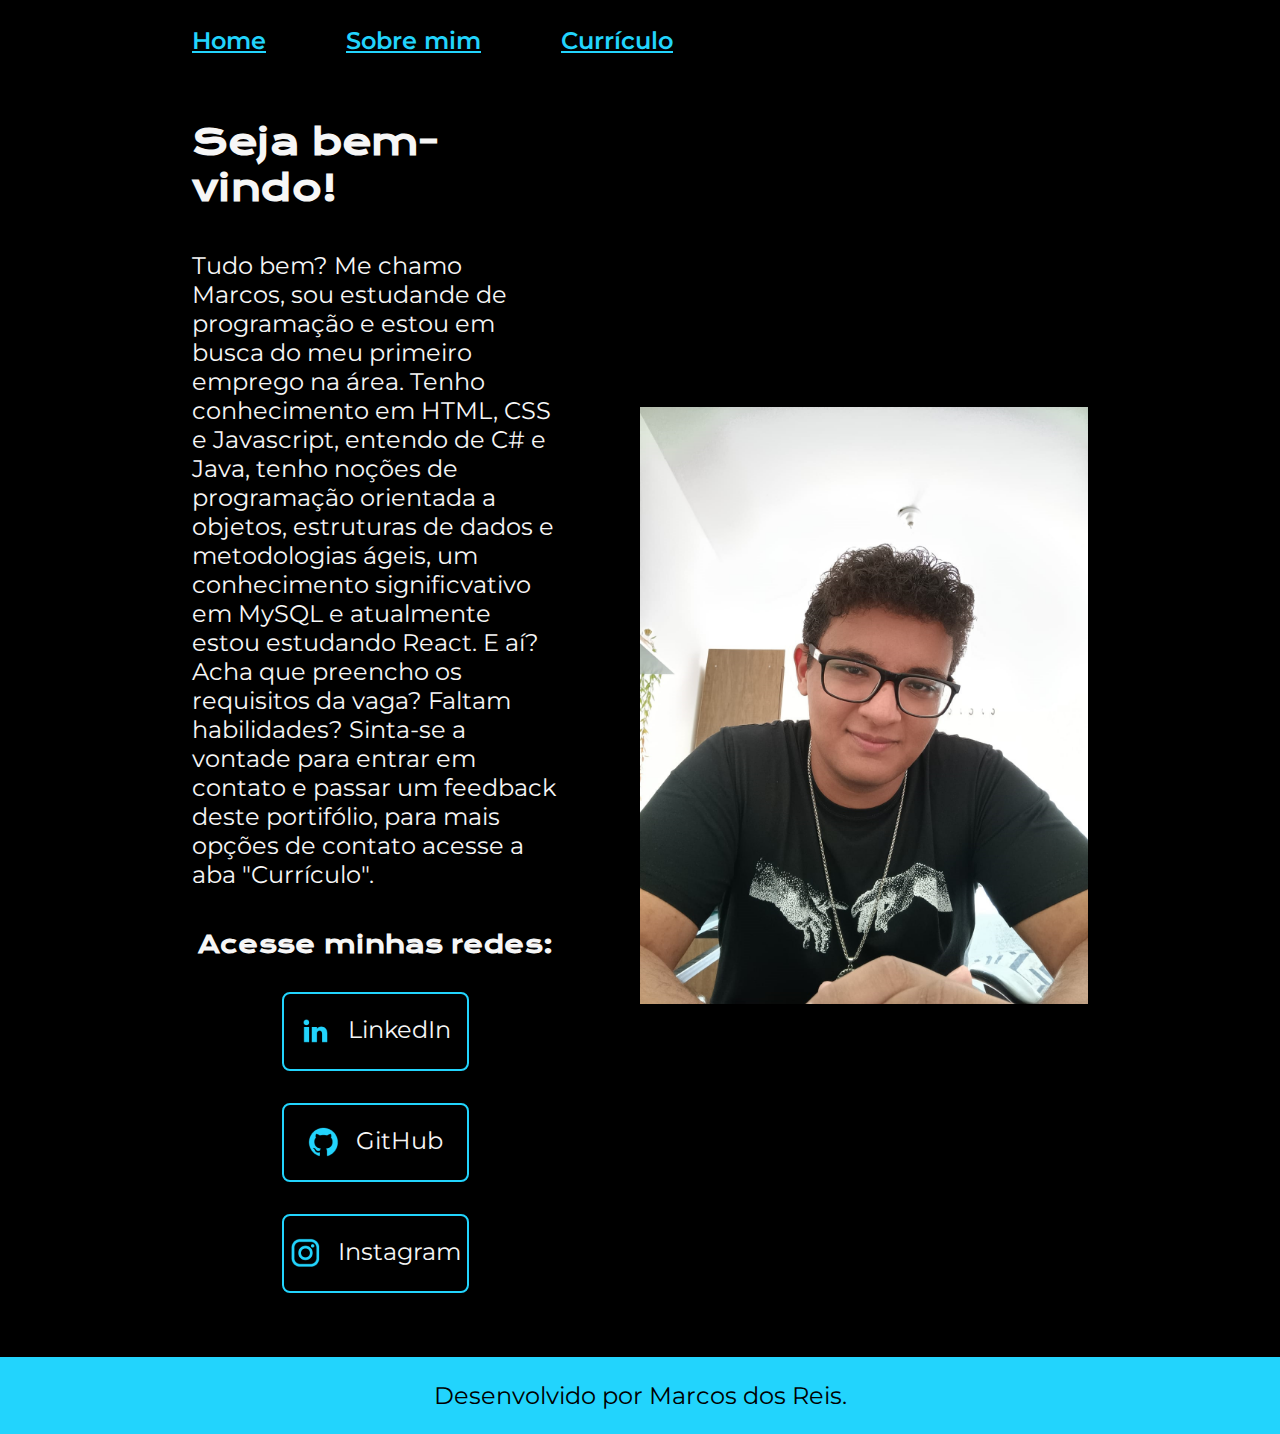
<file: index.html>
<!DOCTYPE html>
<html lang="pt-br">
	<head>
		<!--Define o conjunto de caracteres que será usado na página. UTF-* ingloba acentos
		e outros símbolo de diferentes idiomas-->
		<meta charset="UTF-8">
		<!--Utiliza a versão mais recente do navegador EDGE-->
		<meta http-equiv="X-UA-Compatible" content="IE=edge">
		<!--Define a escala em que a página será apresentada em diferentes dispositivos-->
		<meta name="viewport" content="width=device-width, initial-scale=1.0">
		<title>Home</title>
		<link rel="stylesheet" href="./styles/style.css">
	</head>
	<body>
		<header class="cabecalho">
			<nav class="cabecalho__menu">
				<a class="cabecalho__menu__link" href="index.html">Home</a>
				<a class="cabecalho__menu__link" href="about.html">Sobre mim</a>
				<a class="cabecalho__menu__link" href="curriculum.html">Currículo</a>
			</nav>
		</header>
		
		<main class="apresentacao">
			<section class="apresentacao__conteudo">
				<h1 class="apresentacao__conteudo__titulo">Seja bem-vindo!</strong></h1>
				<p class="apresentacao__conteudo__texto">Tudo bem? Me chamo Marcos, sou estudande de programação e estou em busca do meu primeiro emprego na área.
				Tenho conhecimento em HTML, CSS e Javascript, entendo de C# e Java, tenho noções de programação orientada a objetos, estruturas de dados e metodologias
				ágeis, um conhecimento significvativo em MySQL e atualmente estou estudando React. E aí? Acha que preencho os requisitos da vaga? Faltam habilidades? Sinta-se a vontade para entrar
				em contato e passar um feedback deste portifólio, para mais opções de contato acesse a aba "Currículo".</p>
				<div class ="apresentacao__links">
					<h2 class="apresentacao__links__subtitulo">Acesse minhas redes:</h2>
					<a class="apresentacao__links__navegacao" href="https://www.linkedin.com/in/marcosvra/">
						<img src="./assets/linkedin.png">
						LinkedIn
					</a>
					<a class="apresentacao__links__navegacao" href="https://github.com/marcos1110">
						<img src="./assets/github.png">
						GitHub
					</a>
					<a class="apresentacao__links__navegacao" href="https://instagram.com/marcosreis1110">
						<img src="./assets/instagram.png">
						Instagram
					</a>
				</div>
			</section>
			<img class="apresentacao__imagem" src="./assets/image.jpeg" alt="Foto do Marcos">
		</main>

		<footer class="rodape">
			<p>Desenvolvido por Marcos dos Reis.</p>
		</footer>
	</body>
</html>
</file>
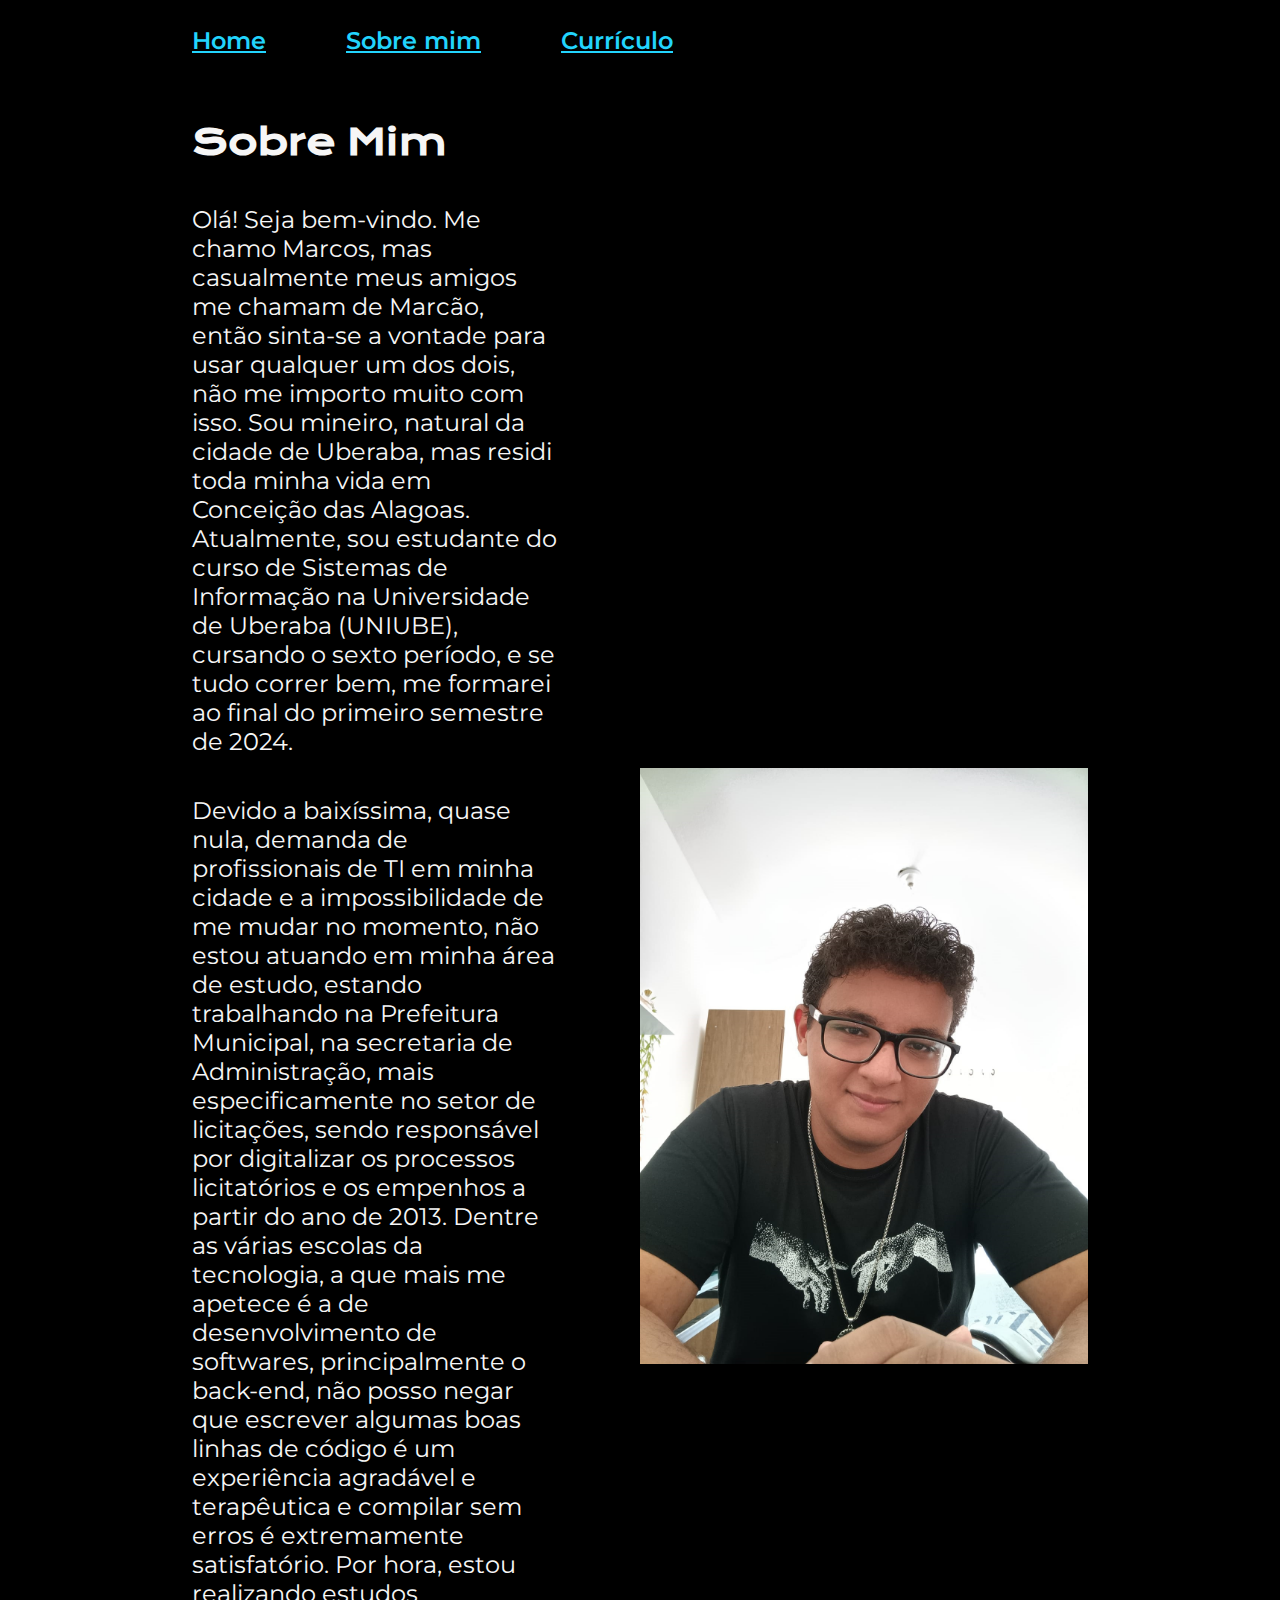
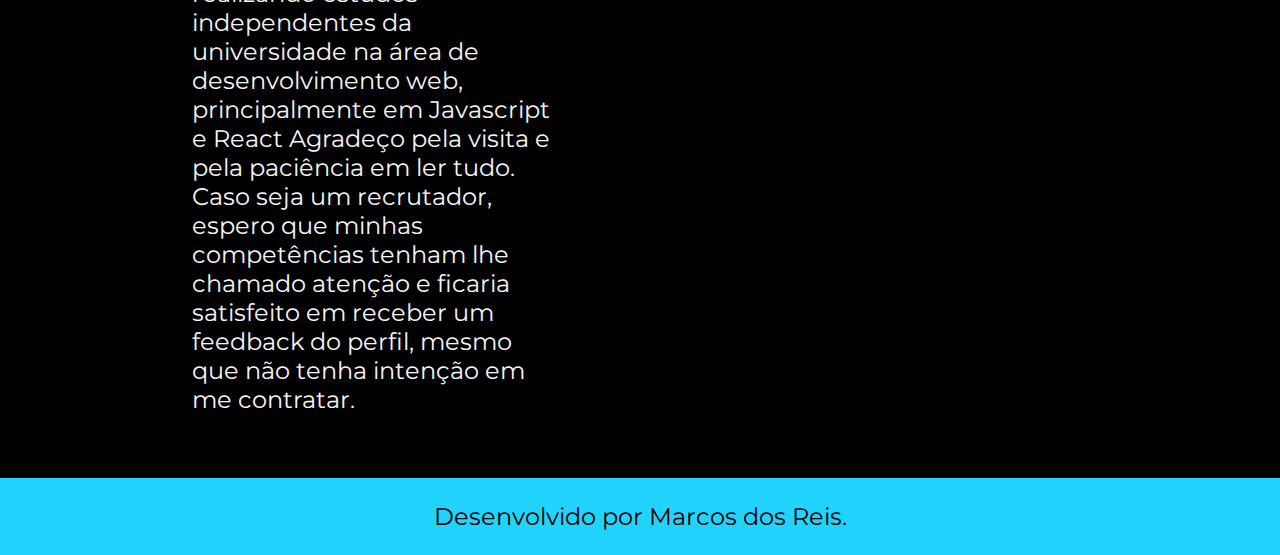
<file: about.html>
<!DOCTYPE html>
<html lang="pt-br">
<head>
   <meta charset="UTF-8">
   <meta http-equiv="X-UA-Compatible" content="IE=edge">
   <meta name="viewport" content="width=device-width, initial-scale=1.0">
   <title>Sobre Mim</title>
   <link rel="stylesheet" href="./styles/style.css">
</head>
<body>
   <header class="cabecalho">
      <nav class="cabecalho__menu">
         <a class="cabecalho__menu__link" href="index.html">Home</a>
         <a class="cabecalho__menu__link" href="about.html">Sobre mim</a>
         <a class="cabecalho__menu__link" href="curriculum.html">Currículo</a>
      </nav>
   </header>
   <main class="apresentacao">
      <section class="apresentacao__conteudo">
         <h1 class="apresentacao__conteudo__titulo">Sobre Mim</h1>
         <p class="apresentacao__conteudo__texto">Olá! Seja bem-vindo. Me chamo Marcos, mas casualmente meus amigos me chamam de Marcão, então sinta-se a vontade para usar qualquer um dos dois, não me importo muito com isso. Sou mineiro, natural da cidade de Uberaba, mas residi toda minha vida em Conceição das Alagoas. Atualmente, sou estudante do curso de Sistemas de Informação na Universidade de Uberaba (UNIUBE), cursando o sexto período, e se tudo correr bem, me formarei ao final do primeiro semestre de 2024. </p>
         <p class="apresentacao__conteudo__texto">Devido a baixíssima, quase nula, demanda de profissionais de TI em minha cidade e a impossibilidade de me mudar no momento, não estou atuando em minha área de estudo, estando trabalhando na Prefeitura Municipal, na secretaria de Administração, mais especificamente no setor de licitações, sendo responsável por digitalizar os processos licitatórios e os empenhos a partir do ano de 2013.
Dentre as várias escolas da tecnologia, a que mais me apetece é a de desenvolvimento de softwares, principalmente o back-end, não posso negar que escrever algumas boas linhas de código é um experiência agradável e terapêutica e compilar sem erros é extremamente satisfatório. Por hora, estou realizando estudos independentes da universidade na área de desenvolvimento web, principalmente em Javascript e React
Agradeço pela visita e pela paciência em ler tudo. Caso seja um recrutador, espero que minhas competências tenham lhe chamado atenção e ficaria satisfeito em receber um feedback do perfil, mesmo que não tenha intenção em me contratar. </p>
      </section>
      <img class="apresentacao__imagem" src="./assets/image.jpeg" alt="Foto do Marcos">
   </main>
   <footer class="rodape">
      <p>Desenvolvido por Marcos dos Reis.</p>
   </footer>
</body>
</html>
</file>
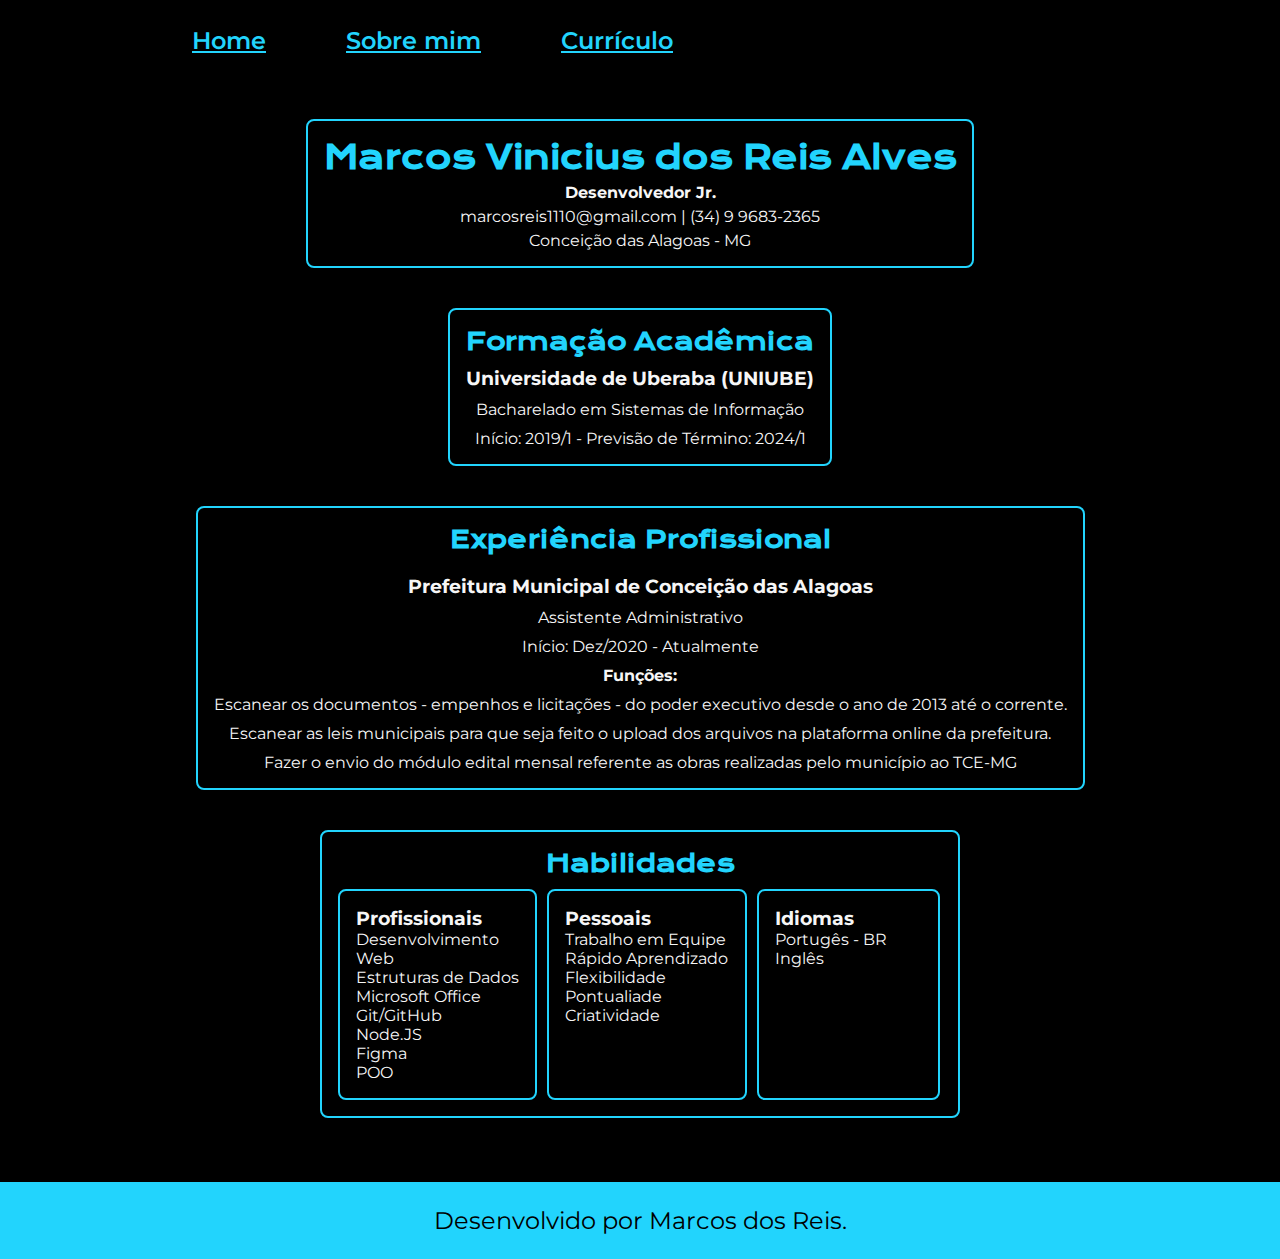
<file: curriculum.html>
<!DOCTYPE html>
<html lang="pt-br">
<head>
   <meta charset="UTF-8">
   <meta http-equiv="X-UA-Compatible" content="IE=edge">
   <meta name="viewport" content="width=device-width, initial-scale=1.0">
   <title>Currículo</title>
   <link rel="stylesheet" href="./styles/style.css">
</head>
<body>
	<header class="cabecalho">
		<nav class="cabecalho__menu">
			<a class="cabecalho__menu__link" href="index.html">Home</a>
			<a class="cabecalho__menu__link" href="about.html">Sobre mim</a>
			<a class="cabecalho__menu__link" href="curriculum.html">Currículo</a>
		</nav>
	</header>
	<main class="container">
		<section class="container__principal">
			<h1 class="container__principal__titutlo">Marcos Vinicius dos Reis Alves</h1>
			<h4>Desenvolvedor Jr.</h4>
			<p>
				<span>marcosreis1110@gmail.com</span> | 
				<span>(34) 9 9683-2365</span>
			</p>
			<p>Conceição das Alagoas - MG</p>
		</section>
		<section class="container__academico">
			<h2 class="container__academico__titulo">Formação Acadêmica</h2>
			<h3>Universidade de Uberaba (UNIUBE)</h3>
			<p>Bacharelado em Sistemas de Informação</p>
			<p>
				<span>Início: 2019/1</span> -
				<span>Previsão de Término: 2024/1</span>
			</p>
		</section>
		<section class="container__profissional">
			<h2 class="container__profissional__titulo">Experiência Profissional<h2>
			<h3>Prefeitura Municipal de Conceição das Alagoas</h3>
			<p>Assistente Administrativo</p>
			<p>
				<span>Início: Dez/2020</span> -
				<span>Atualmente</span>
			</p>
			<h4>Funções: </h4>
			<p>Escanear os documentos - empenhos e licitações - do poder executivo desde o ano de 2013 até o corrente.</p>
			<p>Escanear as leis municipais para que seja feito o upload dos arquivos na plataforma online da prefeitura.</p>
			<p>Fazer o envio do módulo edital mensal referente as obras realizadas pelo município ao TCE-MG</p>
		</section>
		<section class="container__habilidades">
			<h2 class="container__habilidades__titutlo">Habilidades</h2>
			<section class="container__habilidades__divs">
				<div class="container__habilidades__profissionais">
					<h3>Profissionais</h3>
					<p>Desenvolvimento Web</p>
					<p>Estruturas de Dados</p>
					<p>Microsoft Office</p>
					<p>Git/GitHub</p>
					<p>Node.JS</p>
					<p>Figma</p>
					<p>POO</p>
				</div>
				<div class="container__habilidades__pessoais">
					<h3>Pessoais</h3>
					<p>Trabalho em Equipe</p>
					<p>Rápido Aprendizado</p>
					<p>Flexibilidade</p>
					<p>Pontualiade</p>
					<p>Criatividade</p>
				</div>
				<div class="container__habilidades__idiomas">
					<h3>Idiomas</h3>
					<p>Portugês - BR</p>
					<p>Inglês</p>
				</div>
			</section>
		</section>
	</main>
	<footer class="rodape">
		<p>Desenvolvido por Marcos dos Reis.</p>
	</footer>
</body>
</html>
</file>
<file: styles/style.css>
@import url('https://fonts.googleapis.com/css2?family=Krona+One&family=Montserrat:ital,wght@0,400;1,600&display=swap');

:root {
	--cor-primaria: #000000;
	--cor-secundaria: #F6F6F6;
	--cor-terciaria: #22D4FD;
	--cor-hover: #272727;

	--fonte-primaria: 'Krona One', sans-serif;
	--fonte-secundaria: 'Montserrat', sans-serif;
}

* {
	margin: 0;
	padding: 0;
}

body {
	box-sizing: border-box;
	background-color: var(--cor-primaria);
	color: var(--cor-secundaria);
}

.cabecalho {
	padding: 2% 0% 0% 15%;
}

.cabecalho__menu {
	display: flex;
	gap: 80px;
}

.cabecalho__menu__link {
	font-family: var(--fonte-secundaria);
	font-size: 1.5rem /*24px*/;
	font-weight: 600;
	color: var(--cor-terciaria);
}

.apresentacao {
	padding: 5% 15%;
	display: flex;
	align-items: center;
	justify-content: space-between;
	gap: 82px;
}

.titulo-destaque {
	color: var(--cor-terciaria);
}

.apresentacao__conteudo {
	width: 50%;
	display: flex;
	flex-direction: column;
	gap: 40px;
}

.apresentacao__conteudo__titulo {
	font-size: 2.25rem /*36px*/;
	font-family: var(--fonte-primaria)
}

.apresentacao__conteudo__texto {
	font-size: 1.5rem;
	font-family: var(--fonte-secundaria);
}

.apresentacao__links {
	display: flex;
	flex-direction: column;
	align-items: center;
	justify-content: space-between;
	gap: 32px;
}

.apresentacao__links__subtitulo {
	font-family: var(--fonte-primaria);
	font-weight: 400px;
	font-size: 1.5rem;
}

.apresentacao__links__navegacao {
	display: flex;
	justify-content: center;
	gap: 16px;
	border: 2px solid var(--cor-terciaria);
	border-radius: 8px;
	width: 50%;
	text-align: center;
	text-decoration: none;
	padding: 21.5px 0;
	font-size: 1.5rem;
	font-weight: 600px;
	font-family: var(--fonte-secundaria);
	color: var(--cor-secundaria);
}

.apresentacao__links__link:hover {
	background-color: var(cor-hover);
}

.apresentacao__imagem {
    width: 50%;
}

.rodape{
	padding: 24px;
	background-color: var(--cor-terciaria);
	color: var(--cor-primaria);
	text-align: center;
	font-family: var(--fonte-secundaria);
	font-size: 1.5rem;
	font-weight: 400;
}

/*Media Queries*/
@media (max-width: 1200px) {
	.cabecalho{
		padding: 10%;
	}
	
	    .cabecalho__menu {
        justify-content: center;
    }
	
    .apresentacao {
        flex-direction: column-reverse;
		padding: 5%;
    }
	
	.apresentacao__conteudo {
		width: auto;
	}
}

/*Estilização da página curriculum.html*/

.container {
	padding: 5%;
	display: flex;
	flex-direction: column;
	align-items: center;
	gap: 40px;
}

.container__principal {
	border: 2px solid var(--cor-terciaria);
	padding: 1em;
	border-radius: 8px;
	display: flex;
	flex-direction: column;
	align-items: center;
	gap: 5px;
	font-family: var(--fonte-secundaria);
}

.container__principal:hover {
	 box-shadow: 5px 10px var(--cor-terciaria);
}

.container__principal__titutlo {
	font-family: var(--fonte-primaria);
	color: var(--cor-terciaria)
}


.container__academico {
	border: 2px solid var(--cor-terciaria);
	padding: 1em;
	border-radius: 8px;
	display: flex;
	flex-direction: column;
	align-items: center;
	gap: 10px;
	font-family: var(--fonte-secundaria);
}

.container__academico:hover {
	 box-shadow: 5px 10px var(--cor-terciaria);
}

.container__academico__titulo {
	font-family: var(--fonte-primaria);
	color: var(--cor-terciaria);
}

.container__profissional {
	border: 2px solid var(--cor-terciaria);
	padding: 1em;
	border-radius: 8px;
	display: flex;
	flex-direction: column;
	align-items: center;
	gap: 10px;
	font-family: var(--fonte-secundaria);
}

.container__profissional:hover {
	 box-shadow: 5px 10px var(--cor-terciaria);
}

.container__profissional__titulo {
	font-family: var(--fonte-primaria);
	color: var(--cor-terciaria);
}

.container__habilidades {
	border: 2px solid var(--cor-terciaria);
	padding: 1em;
	border-radius: 8px;
	display: flex;
	flex-direction: column;
	align-items: center;
	gap: 10px;
	font-family: var(--fonte-secundaria);
}

.container__habilidades:hover {
	 box-shadow: 5px 10px var(--cor-terciaria);
}

.container__habilidades__titutlo{
	font-family: var(--fonte-primaria);
	color: var(--cor-terciaria);
}

.container__habilidades__divs {
	display: grid;
	column-gap: 10px;
	grid-template-columns: 33% 33% 33%;
	font-family: var(--fonte-secundaria);
}

.container__habilidades__profissionais {
	border: 2px solid var(--cor-terciaria);
	padding: 1em;
	border-radius: 8px;
}

.container__habilidades__pessoais {
	border: 2px solid var(--cor-terciaria);
	padding: 1em;
	border-radius: 8px;
}

.container__habilidades__idiomas {
	border: 2px solid var(--cor-terciaria);
	padding: 1em;
	border-radius: 8px;
	margin: 0% 16px 0% 0%;
}
</file>
